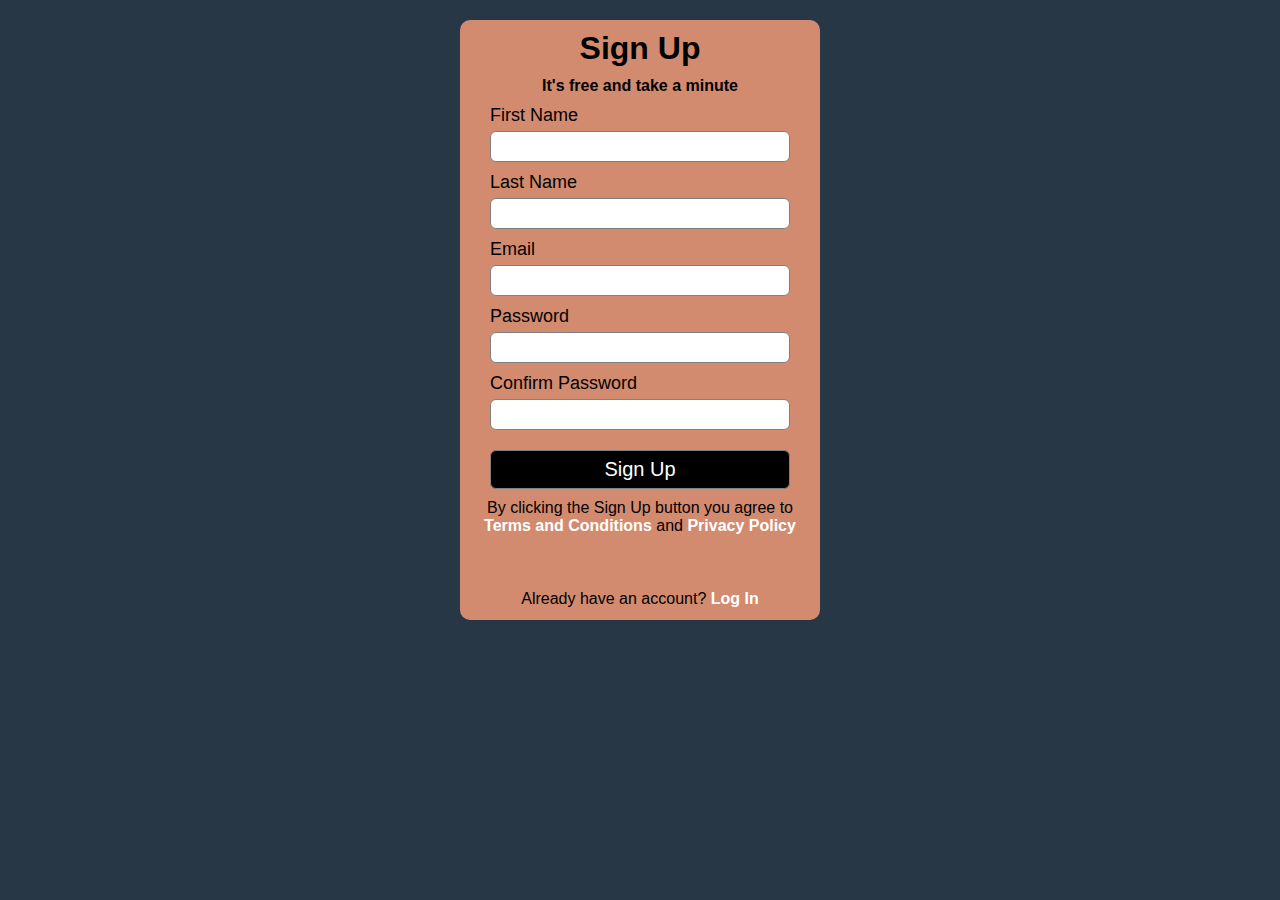
<file: index.html>
<!DOCTYPE html>
<html lang="en">
<head>
    <meta charset="UTF-8">
    <meta http-equiv="X-UA-Compatible" content="IE=edge">
    <meta name="viewport" content="width=device-width, initial-scale=1.0">
    <link rel="stylesheet" href="style.css">
    <title>Document</title>
</head>
<body>
    <div class="signup-box">
        <h1>Sign Up</h1>
        <h4>It's free and take a minute</h4>
        <form action="" method="post">
            <label for="">First Name</label>
            <input type="text" name ="first_name">
            <label for="">Last Name</label>
            <input type="text" name="last_name">
            <label for="">Email</label>
            <input type="email" name="email">
            <label for="">Password</label>
            <input type="password" name="password">
            <label for="">Confirm Password</label>
            <input type="password" name="confirm_password">
            <input type="button" value="Sign Up">
        </form>
        <p class="para-1">By clicking the Sign Up button you agree to <br> <a href="">Terms and Conditions</a> and <a href="">Privacy Policy</a></p>
    </div>
    <p class="para-2">Already have an account? <a href="login.html">Log In</a></p>
    <script></script>
</body>
</html>
</file>
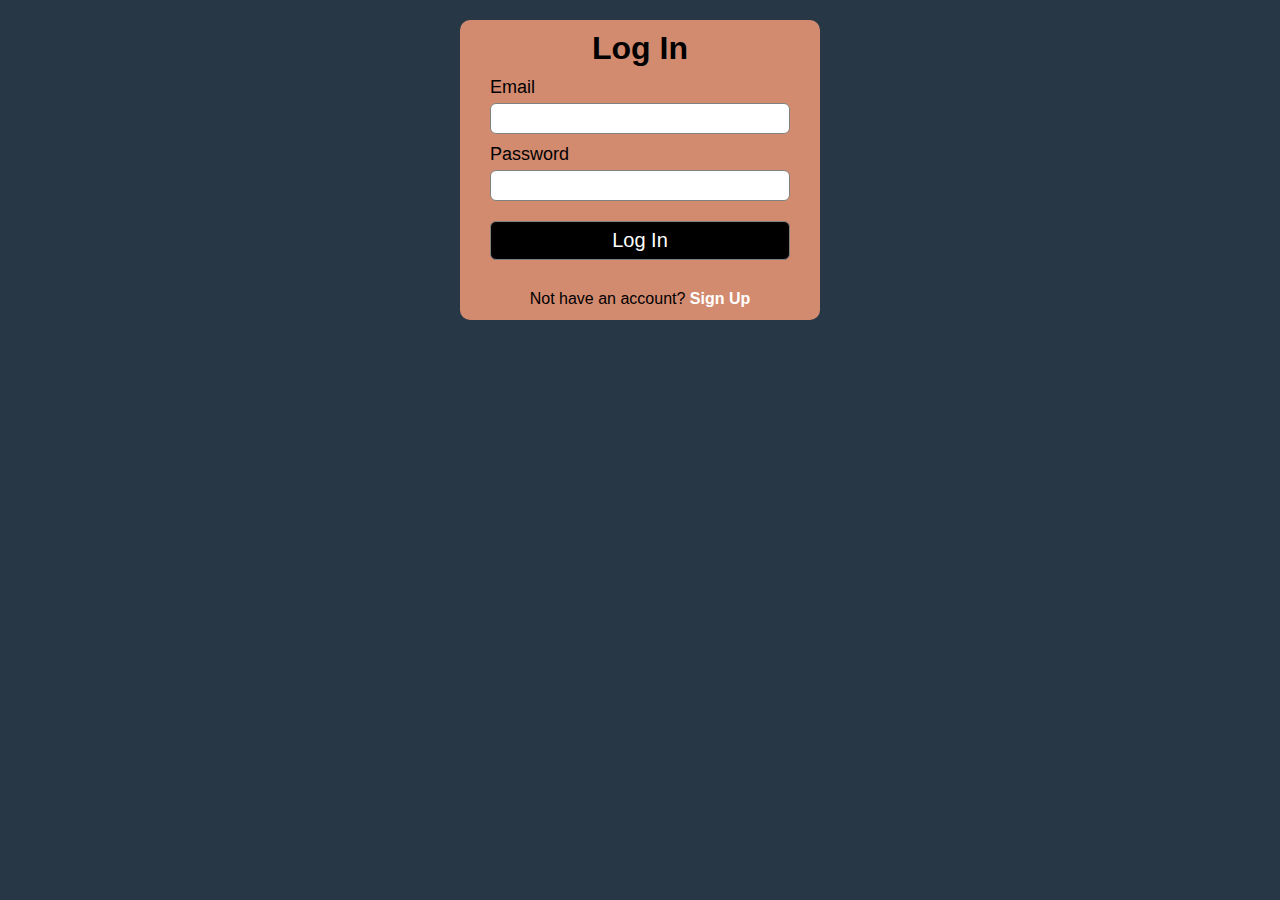
<file: login.html>
<!DOCTYPE html>
<html lang="en">
<head>
    <meta charset="UTF-8">
    <meta http-equiv="X-UA-Compatible" content="IE=edge">
    <meta name="viewport" content="width=device-width, initial-scale=1.0">
    <link rel="stylesheet" href="style.css">
    <title>Document</title>
</head>
<body>
    <div class="login-box">
        <h1>Log In</h1>
        <form action="" method="post">
            <label for="">Email</label>
            <input type="email" name="email">
            <label for="">Password</label>
            <input type="password" name="password">
            <input type="button" value="Log In">
        </form>
    </div>
    <p class="para-2">Not have an account? <a href="index.html">Sign Up</a></p>
    
</body>
</html>
</file>
<file: style.css>
*{
    padding: 0;
    margin: 0;
    box-sizing: border-box;
}
body{
    background-color: #273746;
    font-family: -apple-system, BlinkMacSystemFont, 'Segoe UI', Roboto, Oxygen, Ubuntu, Cantarell, 'Open Sans', 'Helvetica Neue', sans-serif;
}
.signup-box{
    width: 360px;
    height: 600px;
    margin: 20px auto;
    background-color: rgba(255,160,122,0.8);
    border-radius: 10px;

}
.login-box{
    width: 360px;
    height: 300px;
    margin: 20px auto;
    background-color: rgba(255,160,122,0.8);
    border-radius: 10px;

}
h1, h4{
    text-align: center;
    padding-top: 10px;
}
form{
    width: 300px;
    margin: 0 auto;
}
label{
    display: flex;
    margin-top: 10px;
    font-size: 18px;
}
input{
    width: 100%;
    padding: 7px;
    margin-top: 5px;
    border: none;
    border: 1px solid grey;
    border-radius: 6px;
    outline: none;

}
input[type="button"]{
    width: 100%;
    margin-top: 20px;
    background-color: black;
    font-size: 20px;
    color: white;
}
input[type="button"]:hover{
    cursor: pointer;
}
.para-1{
    text-align: center;
    margin-top: 10px;
}
.para-2{
    text-align: center;
    margin-top: -50px;
}
p a{
    color: white;
    font-weight: 600;
    text-decoration: none;
}
</file>
